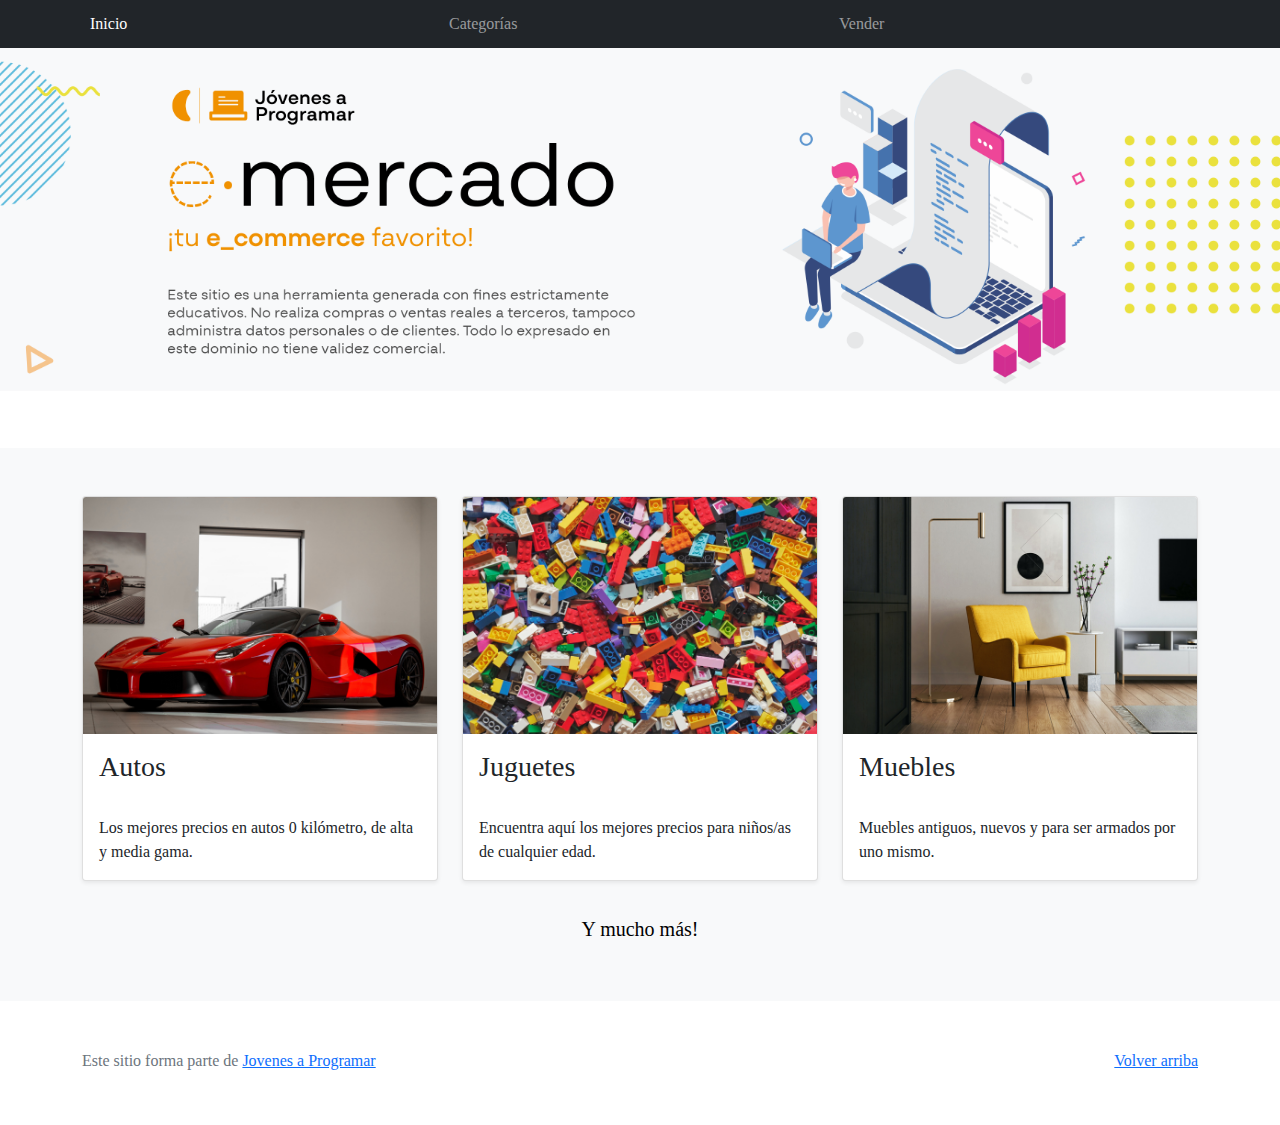
<file: index.html>
<!DOCTYPE html>
<html lang="es">

<head>
  <meta http-equiv="Content-Type" content="text/html; charset=UTF-8">
  <meta name="viewport" content="width=device-width, initial-scale=1, shrink-to-fit=no">
  <title>eMercado - Todo lo que busques está aquí</title>

  <link href="https://fonts.googleapis.com/css?family=Raleway:300,300i,400,400i,700,700i,900,900i" rel="stylesheet">
  <link href="css/bootstrap.min.css" rel="stylesheet">
  <link href="css/styles.css" rel="stylesheet">
</head>

<body>
  <nav class="navbar navbar-expand-lg navbar-dark bg-dark p-1">
    <div class="container">
      <button class="navbar-toggler" type="button" data-bs-toggle="collapse" data-bs-target="#navbarNav"
        aria-controls="navbarNav" aria-expanded="false" aria-label="Toggle navigation">
        <span class="navbar-toggler-icon"></span>
      </button>
      <div class="collapse navbar-collapse" id="navbarNav">
        <ul class="navbar-nav w-100 justify-content-between">
          <li class="nav-item">
            <a class="nav-link active" href="index.html">Inicio</a>
          </li>
          <li class="nav-item">
            <a class="nav-link" href="categories.html">Categorías</a>
          </li>
          <li class="nav-item">
            <a class="nav-link" href="sell.html">Vender</a>
          </li>
          <li class="nav-item">
          </li>
        </ul>
      </div>
    </div>
  </nav>
  <main>
    <div class="jumbotron text-center"></div>
    <div class="album py-5 bg-light">
      <div class="container">
        <div class="row">
          <div class="col-md-4">
            <div class="card mb-4 shadow-sm custom-card cursor-active" id="autos">
              <img class="bd-placeholder-img card-img-top" src="img/cars_index.jpg"
                alt="Imgagen representativa de la categoría 'Autos'">
              <h3 class="m-3">Autos</h3>
              <div class="card-body">
                <p class="card-text">Los mejores precios en autos 0 kilómetro, de alta y media gama.</p>
              </div>
            </div>
          </div>
          <div class="col-md-4">
            <div class="card mb-4 shadow-sm custom-card cursor-active" id="juguetes">
              <img class="bd-placeholder-img card-img-top" src="img/toys_index.jpg"
                alt="Imgagen representativa de la categoría 'Juguetes'">
              <h3 class="m-3">Juguetes</h3>
              <div class="card-body">
                <p class="card-text">Encuentra aquí los mejores precios para niños/as de cualquier edad.</p>
              </div>
            </div>
          </div>
          <div class="col-md-4">
            <div class="card mb-4 shadow-sm custom-card cursor-active" id="muebles">
              <img class="bd-placeholder-img card-img-top" src="img/furniture_index.jpg"
                alt="Imgagen representativa de la categoría 'Muebles'">
              <h3 class="m-3">Muebles</h3>
              <div class="card-body">
                <p class="card-text">Muebles antiguos, nuevos y para ser armados por uno mismo.</p>
              </div>
            </div>
          </div>
        </div>
        <div class="row">
          <a class="btn btn-light btn-lg btn-block" href="categories.html">Y mucho más!</a>
        </div>
      </div>
    </div>
  </main>
  <footer class="text-muted">
    <div class="container">
      <p class="float-end">
        <a href="#">Volver arriba</a>
      </p>
      <p>Este sitio forma parte de <a href="https://jovenesaprogramar.edu.uy/" target="_blank">Jovenes a Programar</a></p>
    </div>
  </footer>
  <script src="js/bootstrap.bundle.min.js"></script>
  <script src="js/index.js"></script>
  <script src="js/init.js"></script>
  <script>

    window.onload = function() {
      if (!isAuthenticated()) {
        window.location.href = 'login.html'; 
      }
    };
  </script>
</body>

</html>
</file>
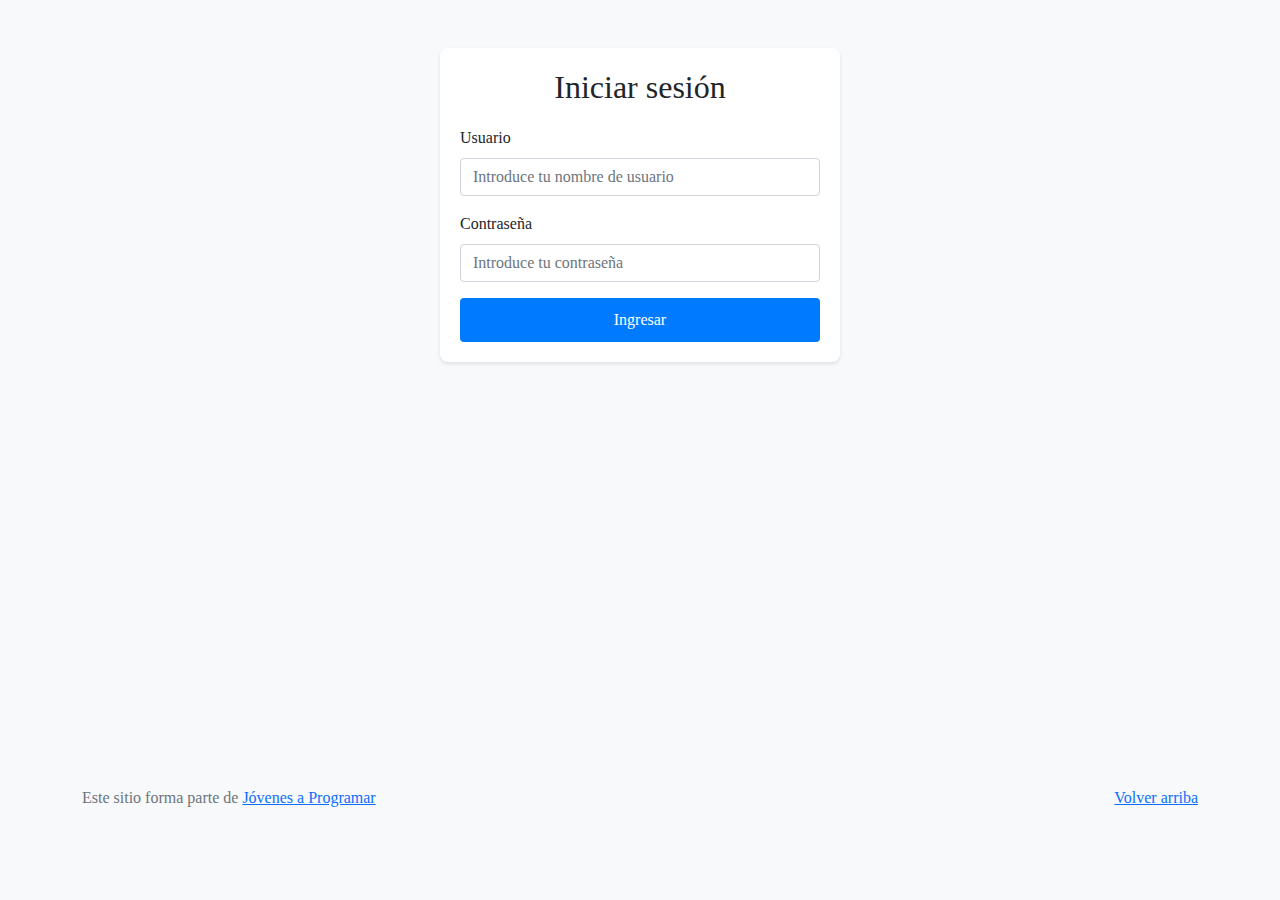
<file: cart.html>
<!DOCTYPE html>
<html lang="es">

<head>
  <meta charset="UTF-8">
  <meta name="viewport" content="width=device-width, initial-scale=1.0">
  <title>eMercado - Carrito de Compras</title>
  <link href="https://cdn.jsdelivr.net/npm/bootstrap@5.3.1/dist/css/bootstrap.min.css" rel="stylesheet">
  <link href="css/styles.css" rel="stylesheet">
</head>

<body>
  <nav class="navbar navbar-expand-lg navbar-dark bg-dark">
    <div class="container">
      <a class="navbar-brand" href="index.html">eMercado</a>
      <button class="navbar-toggler" type="button" data-bs-toggle="collapse" data-bs-target="#navbarNav"
        aria-controls="navbarNav" aria-expanded="false" aria-label="Toggle navigation">
        <span class="navbar-toggler-icon"></span>
      </button>
      <div class="collapse navbar-collapse" id="navbarNav">
        <ul class="navbar-nav ml-auto">
          <li class="nav-item">
            <a class="nav-link" href="index.html">Inicio</a>
          </li>
          <li class="nav-item">
            <a class="nav-link" href="categories.html">Categorías</a>
          </li>
          <li class="nav-item">
            <a class="nav-link" href="sell.html">Vender</a>
          </li>
        </ul>
      </div>
    </div>
  </nav>

  <main class="container mt-5">
    <h1 class="text-center mb-4">Carrito de Compras</h1>
  
    <div class="table-responsive">
      <table class="table align-middle">
        <thead class="table-light">
          <tr>
            <th>Imagen</th>
            <th>Nombre del Producto</th>
            <th>Costo</th>
            <th>Cantidad</th>
            <th>Moneda</th>
            <th>Subtotal</th>
          </tr>
        </thead>
        <tbody id="product-table-body">
          <!-- Filas de productos se agregarán aquí -->
        </tbody>
        <tfoot>
          <tr>
            <td colspan="5" class="text-end">Total:</td>
            <td id="total"></td>
          </tr>
        </tfoot>
      </table>
    </div>

    <div class="row mt-4 gx-3">
      <div class="col-md-6">
        <h3>Selección de Envío</h3>
        <div class="form-check">
          <input class="form-check-input" type="radio" name="shipping" id="premium" value="0.15">
          <label class="form-check-label" for="premium">
            Premium (2-5 días, 15% recargo)
          </label>
        </div>
        <div class="form-check">
          <input class="form-check-input" type="radio" name="shipping" id="express" value="0.07">
          <label class="form-check-label" for="express">
            Express (5-8 días, 7% recargo)
          </label>
        </div>
        <div class="form-check">
          <input class="form-check-input" type="radio" name="shipping" id="standard" value="0.05">
          <label class="form-check-label" for="standard">
            Standard (12-15 días, 5% recargo)
          </label>
          <div id="shipping-error" class="error-message"></div>
        </div>
      </div>
    </div>
    <br>
    <hr>
    <div class="col-md-6">
      <h3>Dirección de Envío</h3>
      <div class="mb-3">
        <label for="street" class="form-label">Calle</label>
        <input type="text" class="form-control" id="street">
        <div class="error-message" id="street-error"></div>
      </div>

      <div class="mb-3">
        <label for="number" class="form-label">Número</label>
        <input type="text" class="form-control" id="number">
        <div class="error-message" id="number-error"></div>
      </div>
      <div class="mb-3">
        <label for="corner" class="form-label">Esquina</label>
        <input type="text" class="form-control" id="corner">
        <div class="error-message" id="corner-error"></div>
      </div>
    </div>
    
    </div>
    <hr>
    <br>
    <!-- Subtotal general -->
    <div class="row justify-content-between mt-4">
      <div class="col-md-4">
        <h3>Costo</h3>
        <p id="subtotal-general">Subtotal General: <span id="subtotal-amount">USD0</span></p>
        <p id="shipping-cost">Costo de Envío: <span id="shipping-amount">USD0</span></p>
        <p id="total-to-pay">Total a Pagar($): <span id="total-amount">USD0</span></p>
      </div>
      <div class="col-md-4 text-md-end">
        <h3>Forma de pago</h3>
        <button type="button" class="btn btn-primary" data-bs-toggle="modal" data-bs-target="#paymentModal">Seleccionar</button>
      </div>
    </div>
    <!-- Modal -->

    <div class="modal fade" id="paymentModal" tabindex="-1" aria-labelledby="paymentModalLabel" aria-hidden="true">
      <div class="modal-dialog">
        <div class="modal-content">
          <div class="modal-header">
            <div class="modal-header">
              <h5 class="modal-title" id="paymentModalLabel">Seleccione una forma de pago</h5>
              
              
              <button type="button" class="btn-close" data-bs-dismiss="modal" aria-label="Cerrar"></button>
          </div>
          </div>
          <div class="modal-body">
            <form>
              <div class="form-check">
                <input class="form-check-input" type="radio" name="paymentMethod" id="creditCardRadio"
                  value="Tarjeta de Crédito">
                <label class="form-check-label" for="creditCardRadio">Tarjeta de Crédito</label>
              </div>

              <div class="mb-3">
                <input type="text" class="form-control" id="creditCardNumber" placeholder="Número de tarjeta">
                <div class="error-message" id="number-card"></div>
              </div>
              <div class="mb-3">
                <input type="text" class="form-control" id="creditCardCode" placeholder="Código de seg.">
                <div class="error-message" id="card-code"></div>
              </div>
              <div class="mb-3">
                <input type="text" class="form-control" id="creditCardExpiry" placeholder="Vencimiento (MM/AA)">
                <div class="error-message" id="card-expiry"></div>
              </div>
              <div class="form-check">
                <input class="form-check-input" type="radio" name="paymentMethod" id="bankTransferRadio"
                  value="Transferencia Bancaria">
                <label class="form-check-label" for="bankTransferRadio">Transferencia Bancaria</label>
              </div>
              <div class="mb-3">
                <input type="text" class="form-control" id="bankAccount" placeholder="Número de cuenta bancaria">
                <div class="error-message" id="number-account"></div>
              </div>
            </form>
          </div>
          <div class="modal-footer">
            <button type="button" class="btn btn-secondary" data-bs-dismiss="modal">Cerrar</button>
          </div>
        </div>
      </div>
    </div>
    <div id="payment-error" class="error-message"></div>

    <!-- Botón de Confirmar Compra -->
    <button type="button" class="btn btn-success" id="confirmPurchaseButton">Finalizar Compra</button>

    <div id="confirmation-message" class="alert alert-success" style="display: none;">
      ¡Has comprado con éxito!
    </div>

    <hr>
    <br>

    <footer class="text-muted">
      <div class="container text-center">
        <p class="mt-3">
          <a href="#">Volver arriba</a>
        </p>
        <p>Este sitio forma parte de <a href="https://jovenesaprogramar.edu.uy/" target="_blank">Jovenes a Programar</a>
        </p>
      </div>
    </footer>

    <div id="spinner-wrapper">
      <div class="lds-ring">
        <div></div>
        <div></div>
        <div></div>
        <div></div>
      </div>
    </div>

    <script src="js/bootstrap.bundle.min.js"></script>
    <script src="js/product-info.js"></script>
    <script src="js/cart.js"></script>
    <script src="js/auth.js"></script>
</body>

</html>
</file>
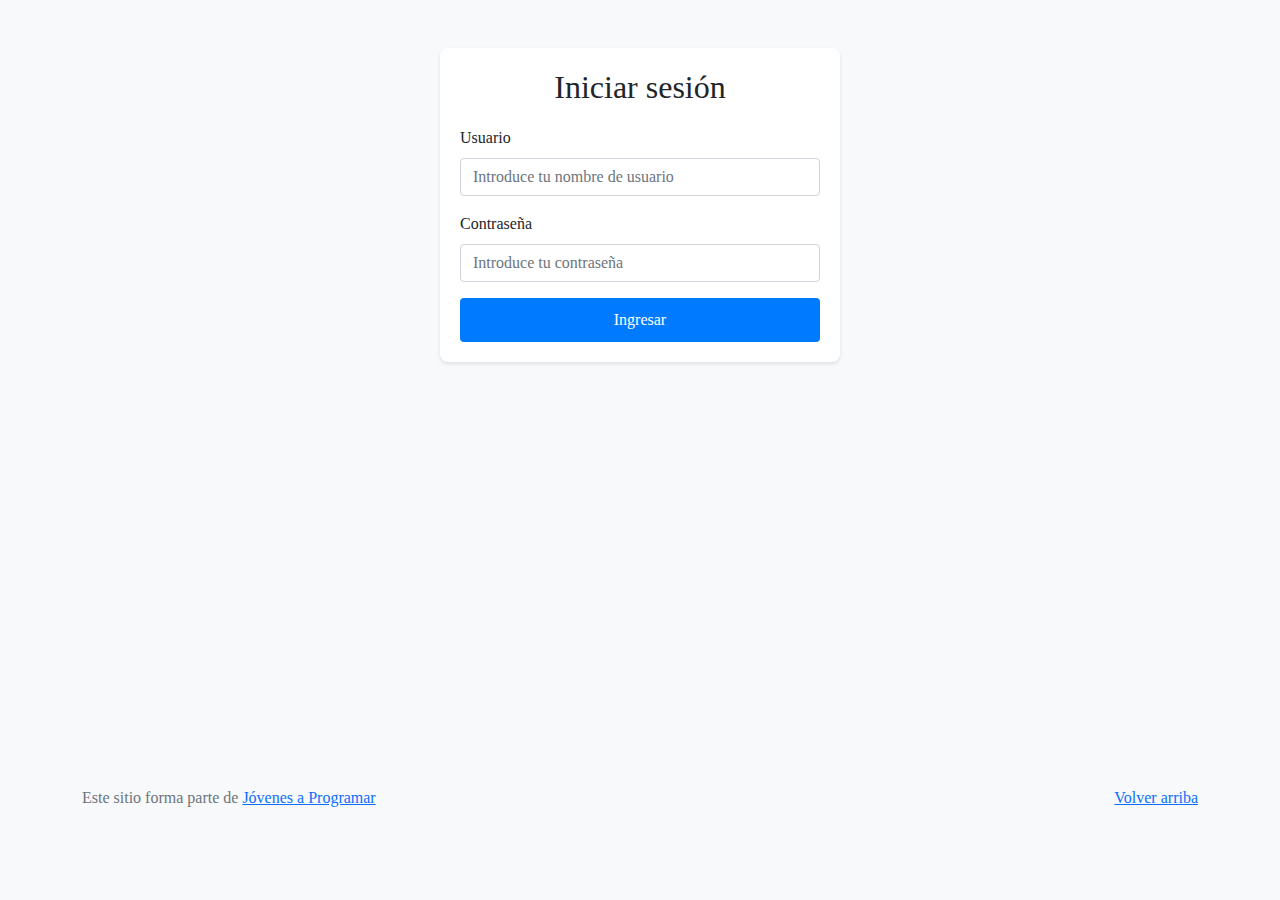
<file: categories.html>
<!DOCTYPE html>
<html lang="es">

<head>
  <meta http-equiv="Content-Type" content="text/html; charset=UTF-8">
  <meta name="viewport" content="width=device-width, initial-scale=1, shrink-to-fit=no">
  <title>eMercado - Todo lo que busques está aquí</title>

  <link href="https://fonts.googleapis.com/css?family=Raleway:300,300i,400,400i,700,700i,900,900i" rel="stylesheet">
  <link href="css/font-awesome.min.css" rel="stylesheet">
  <!--<link href="css/bootstrap.min.css" rel="stylesheet">-->
  <link href="https://cdn.jsdelivr.net/npm/bootstrap@5.3.1/dist/css/bootstrap.min.css" rel="stylesheet">
  <link href="css/styles.css" rel="stylesheet">
</head>

<body data-bs-theme="light">
  <nav class="navbar navbar-expand-lg navbar-dark bg-dark p-1">
    <div class="container">
      <button class="navbar-toggler" type="button" data-bs-toggle="collapse" data-bs-target="#navbarNav"
        aria-controls="navbarNav" aria-expanded="false" aria-label="Toggle navigation">
        <span class="navbar-toggler-icon"></span>
      </button>
      <div class="collapse navbar-collapse" id="navbarNav">
        <ul class="navbar-nav w-100 justify-content-between">
          <li class="nav-item">
            <a class="nav-link" href="index.html">Inicio</a>
          </li>
          <li class="nav-item">
            <a class="nav-link active" href="categories.html">Categorías</a>
          </li>
          <li class="nav-item">
            <a class="nav-link" href="sell.html">Vender</a>
          </li>
          <li class="nav-item dropdown">
          </li>
        </ul>
      </div>
    </div>
  </nav>
  <main class="pb-5">
    <div class="text-center p-4">
      <h2>Categorías</h2>
      <p class="lead">Verás aquí todas las categorías del sitio.</p>
    </div>
    <div class="container">
      <div class="row">
        <div class="col text-end">
          <div class="btn-group btn-group-toggle mb-4" data-bs-toggle="buttons">
            <input type="radio" class="btn-check" name="options" id="sortAsc">
            <label class="btn btn-light" for="sortAsc">A-Z</label>
            <input type="radio" class="btn-check" name="options" id="sortDesc">
            <label class="btn btn-light" for="sortDesc">Z-A</label>
            <input type="radio" class="btn-check" name="options" id="sortByCount" checked>
            <label class="btn btn-light" for="sortByCount"><i class="fas fa-sort-amount-down mr-1"></i></label>
          </div>
        </div>
      </div>
      <div class="row">
        <div class="col-lg-6 offset-lg-6 col-md-12 mb-1 container">
          <div class="row container p-0 m-0">
            <div class="col">
              <p class="font-weight-normal text-end my-2">Cant.</p>
            </div>
            <div class="col">
              <input class="form-control" type="number" placeholder="min." id="rangeFilterCountMin">
            </div>
            <div class="col">
              <input class="form-control" type="number" placeholder="máx." id="rangeFilterCountMax">
            </div>
            <div class="col-3 p-0">
              <div class="btn-group" role="group">
                <button class="btn btn-light btn-block" id="rangeFilterCount">Filtrar</button>
                <button class="btn btn-link btn-sm" id="clearRangeFilter">Limpiar</button>
              </div>
            </div>
          </div>
        </div>
      </div>
      <div class="row">
        <div class="list-group" id="cat-list-container">
        </div>
      </div>
    </div>
  </main>
  <footer class="text-muted">
    <div class="container">
      <p class="float-end">
        <a href="#">Volver arriba</a>
      </p>
      <p>Este sitio forma parte de <a href="https://jovenesaprogramar.edu.uy/" target="_blank">Jovenes a Programar</a>
      </p>
    </div>
  </footer>
  <div id="spinner-wrapper">
    <div class="lds-ring">
      <div></div>
      <div></div>
      <div></div>
      <div></div>
    </div>
  </div>
  <script src="js/auth.js"></script>
  <script src="js/darkmode.js"></script> <!--IMPORTANTE: el darkmode.js siempre tiene que estar después del auth.js-->
  <script src="js/bootstrap.bundle.min.js"></script>
  <script src="js/init.js"></script>
  <script src="js/categories.js"></script>
</body>

</html>
</file>
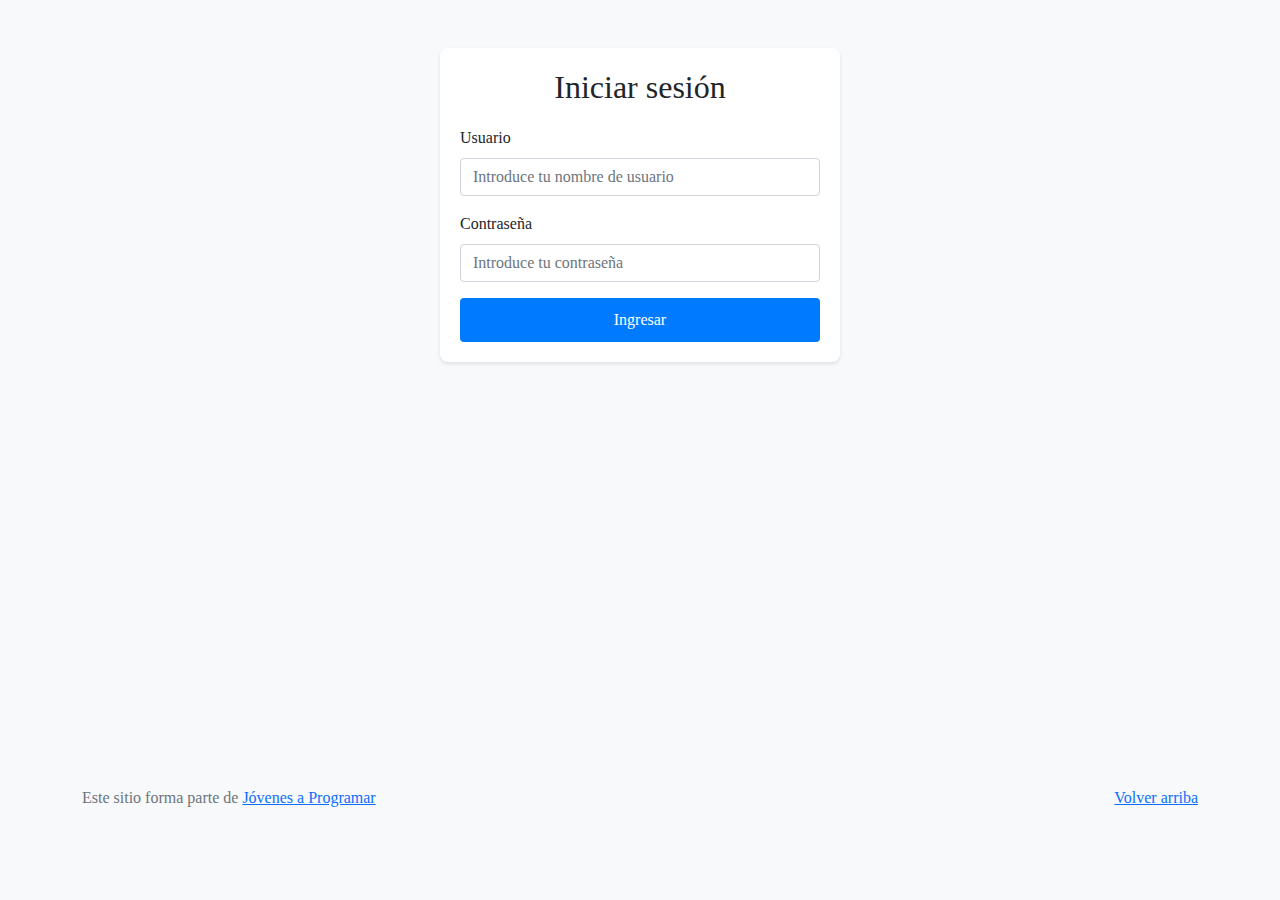
<file: login.html>
<!DOCTYPE html>
<html lang="es">

<head>
  <meta http-equiv="Content-Type" content="text/html; charset=UTF-8">
  <meta name="viewport" content="width=device-width, initial-scale=1, shrink-to-fit=no">
  <title>eMercado - Iniciar sesión</title>
  
  <link href="https://fonts.googleapis.com/css?family=Raleway:300,300i,400,400i,700,700i,900,900i" rel="stylesheet">
  <link href="css/bootstrap.min.css" rel="stylesheet">
  <link href="css/styles.css" rel="stylesheet">
  <style>
    body {
      background-color: rgb(248, 249, 250);
    }
    .login-container {
      max-width: 400px;
      margin: 0 auto;
      padding: 20px;
      background-color: white;
      border-radius: 8px;
      box-shadow: 0 2px 4px rgba(0, 0, 0, 0.1);
    }
    .login-form {
      margin-top: 20px;
    }
    .login-button {
      width: 100%;
      padding: 10px;
      background-color: #007bff;
      color: white;
      border: none;
      border-radius: 4px;
      cursor: pointer;
    }
  </style>
</head>

<body>
  <main class="mt-5">
    <div class="container">
      <div class="login-container">
        <h2 class="text-center">Iniciar sesión</h2>
        <form class="login-form">
          <div class="mb-3">
            <label for="username" class="form-label">Usuario</label>
            <input type="text" class="form-control" id="username" required placeholder="Introduce tu nombre de usuario">
          </div>
          <div class="mb-3">
            <label for="password" class="form-label">Contraseña</label>
            <input type="password" class="form-control" id="password" required placeholder="Introduce tu contraseña">
          </div>
          <button class="login-button" onclick="authenticate()">Ingresar</button>
        </form>
      </div>
    </div>
  </main>
  <footer class="text-muted">
    <div class="container">
      <p class="float-end">
        <a href="#">Volver arriba</a>
      </p>
      <p>Este sitio forma parte de <a href="https://jovenesaprogramar.edu.uy/" target="_blank">Jóvenes a Programar</a></p>
    </div>
  </footer>
  <script src="js/login.js"></script>
</body>

</html>
</file>
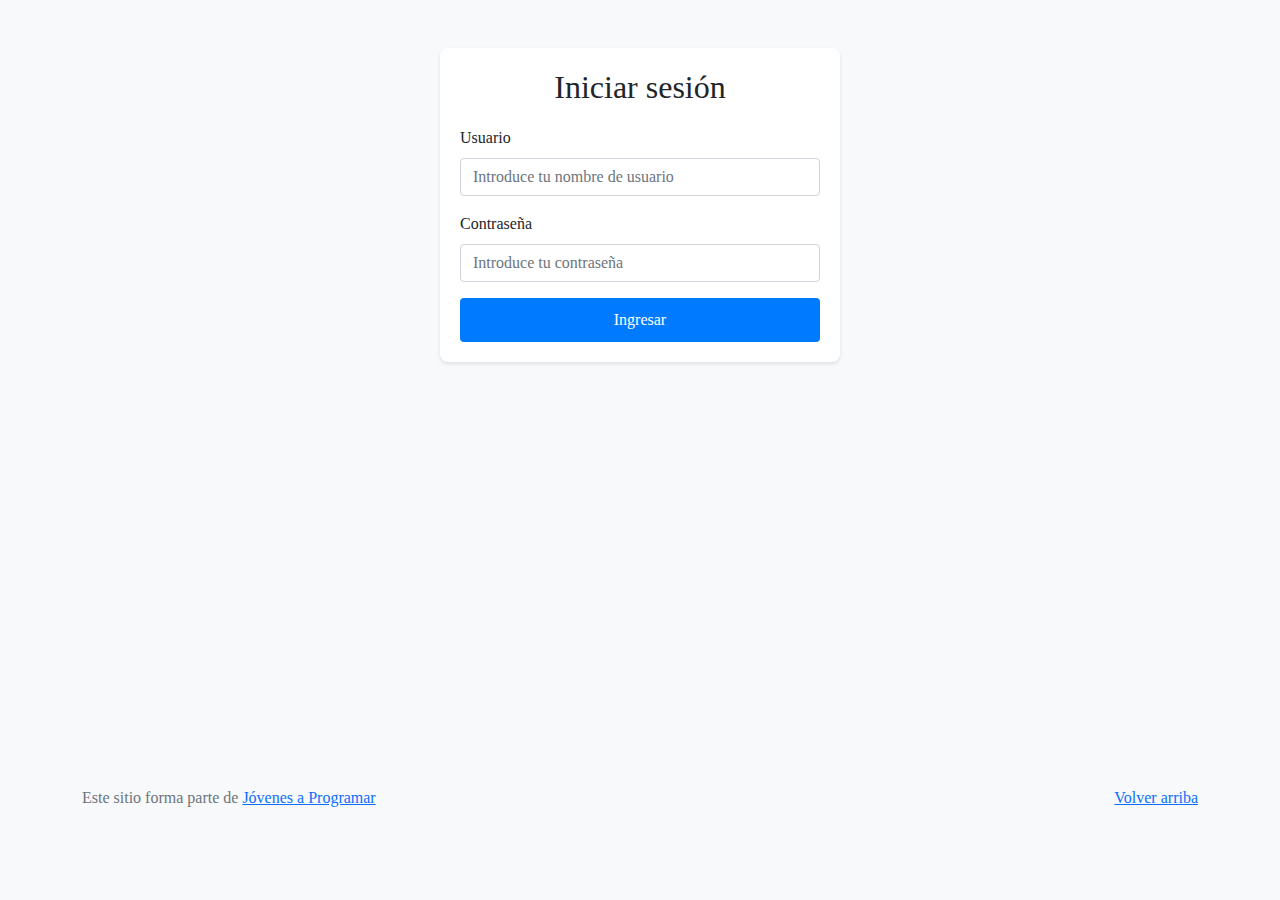
<file: product-info.html>
<!DOCTYPE html>
<html lang="es">

<head>
  <meta http-equiv="Content-Type" content="text/html; charset=UTF-8">
  <meta name="viewport" content="width=device-width, initial-scale=1, shrink-to-fit=no">
  <title>eMercado - Todo lo que busques está aquí</title>

  <link href="https://fonts.googleapis.com/css?family=Raleway:300,300i,400,400i,700,700i,900,900i" rel="stylesheet">
  <link href="css/font-awesome.min.css" rel="stylesheet">
  <!--<link href="css/bootstrap.min.css" rel="stylesheet">-->
  <link href="https://cdn.jsdelivr.net/npm/bootstrap@5.3.1/dist/css/bootstrap.min.css" rel="stylesheet">
  <link href="css/styles.css" rel="stylesheet">
</head>

<body data-bs-theme="light">
  <nav class="navbar navbar-expand-lg navbar-dark bg-dark p-1">
    <div class="container">
      <button class="navbar-toggler" type="button" data-bs-toggle="collapse" data-bs-target="#navbarNav"
        aria-controls="navbarNav" aria-expanded="false" aria-label="Toggle navigation">
        <span class="navbar-toggler-icon"></span>
      </button>
      <div class="collapse navbar-collapse" id="navbarNav">
        <ul class="navbar-nav w-100 justify-content-between">
          <li class="nav-item">
            <a class="nav-link" href="index.html">Inicio</a>
          </li>
          <li class="nav-item">
            <a class="nav-link" href="categories.html">Categorías</a>
          </li>
          <li class="nav-item">
            <a class="nav-link" href="sell.html">Vender</a>
          </li>
        </ul>
      </div>
    </div>
  </nav>

  <main class="container">
    <br><br>
    <div class="row">
      <div class="col-lg-12 col-md-12">
        <div id="productDetails" class="mb-3">
          <!-- Aquí se mostrarán los detalles del producto -->
        </div>
        <div id="productImages" class="carousel slide" data-bs-ride="carousel">
          <!-- Indicadores del carousel y elementos irán aquí -->
        </div>
      </div>
      <div class="col-lg-12 col-md-12">
        <button id="addToCart" class="btn btn-primary w-100 mb-3">Agregar al Carrito</button>
        <div id="commentsContainer" class="mb-3">
          <!-- Aquí se mostrarán los comentarios -->
        </div>
        <div>
          <h3>Agregar Comentario</h3>
          <div class="mb-3">
            <label for="commentRating" class="form-label">Puntuación:</label>
            <input type="number" id="commentRating" class="form-control" min="1" max="5" required>
          </div>
          <div class="mb-3">
            <label for="commentDescription" class="form-label">Comentario:</label>
            <textarea id="commentDescription" class="form-control" required></textarea>
          </div>
          <button id="submitComment" class="btn btn-primary w-100">Enviar Comentario</button>
        </div>
      </div>
      <div class="col-12">
        <h2 class="mt-5">Productos Relacionados</h2>
        <div id="productosRelacionados" class="prodR-button">
          <!-- Los productos relacionados irán aquí -->
        </div>
      </div>
    </div>
  </main>

  <div class="container">
    <div class="row">
      
    </div>

  </div>


  <footer class="text-muted">
    <div class="container">
      <p class="float-end">
        <a href="#">Volver arriba</a>
      </p>
      <p>Este sitio forma parte de <a href="https://jovenesaprogramar.edu.uy/" target="_blank">Jovenes a Programar</a>
      </p>
    </div>
  </footer>
  <div id="spinner-wrapper">
    <div class="lds-ring">
      <div></div>
      <div></div>
      <div></div>
      <div></div>
    </div>
  </div>
  <script src="js/auth.js"></script>
  <script src="js/darkmode.js"></script> <!--IMPORTANTE: el darkmode.js siempre tiene que estar después del auth.js-->
  <script src="js/bootstrap.bundle.min.js"></script>
  <script src="js/cart.js"></script>
  <script src="js/init.js"></script>
  <script src="js/product-info.js"></script>
</body>

</html>
</file>
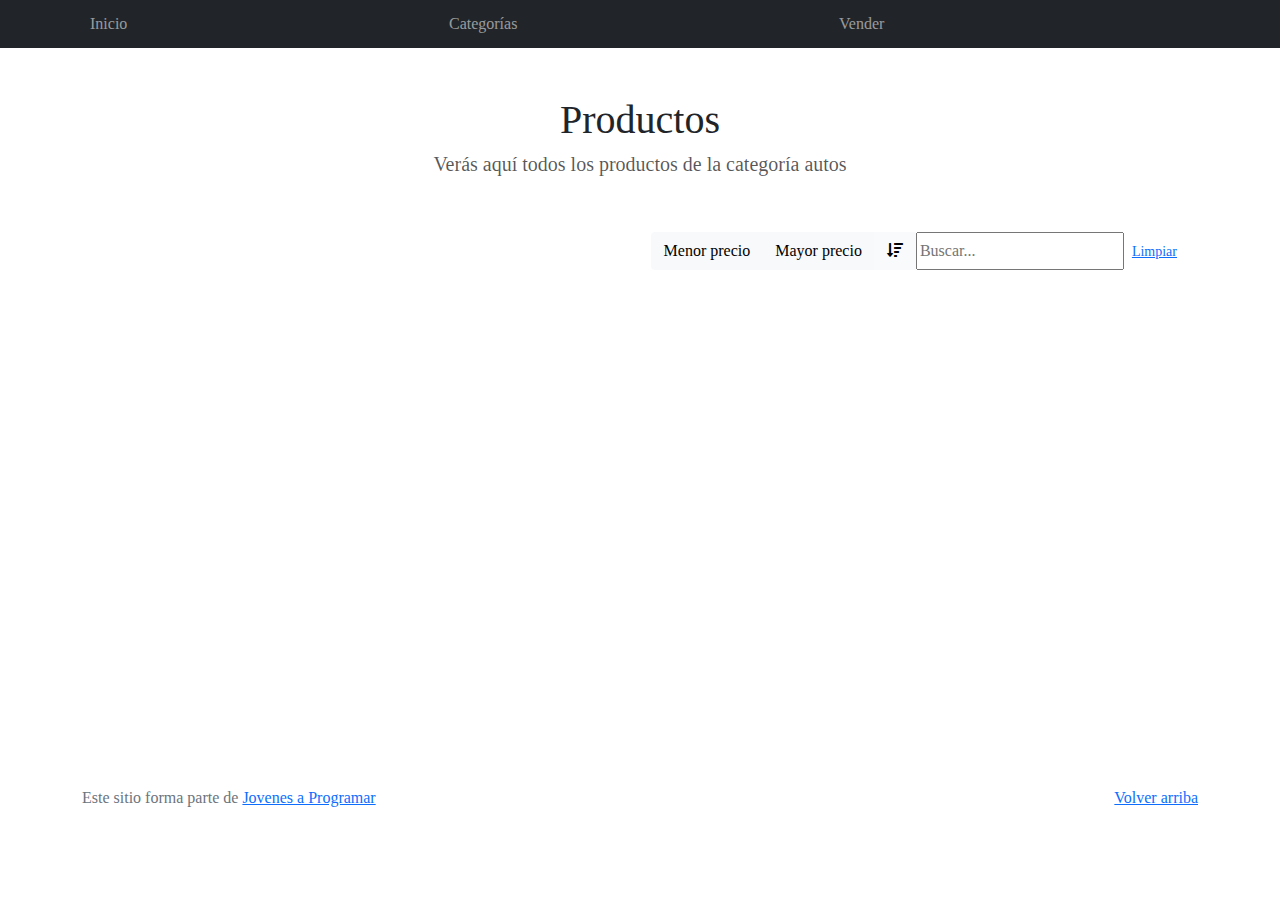
<file: products.html>
<!DOCTYPE html>
<html lang="es">

<head>
  <meta http-equiv="Content-Type" content="text/html; charset=UTF-8">
  <meta name="viewport" content="width=device-width, initial-scale=1, shrink-to-fit=no">
  <title>eMercado - Todo lo que busques está aquí</title>

  <link href="https://fonts.googleapis.com/css?family=Raleway:300,300i,400,400i,700,700i,900,900i" rel="stylesheet">
  <link href="css/font-awesome.min.css" rel="stylesheet">
  <link href="css/bootstrap.min.css" rel="stylesheet">
  <link href="css/styles.css" rel="stylesheet">
</head>

<body>
  <nav class="navbar navbar-expand-lg navbar-dark bg-dark p-1">
    <div class="container">
      <button class="navbar-toggler" type="button" data-bs-toggle="collapse" data-bs-target="#navbarNav"
        aria-controls="navbarNav" aria-expanded="false" aria-label="Toggle navigation">
        <span class="navbar-toggler-icon"></span>
      </button>
      <div class="collapse navbar-collapse" id="navbarNav">
        <ul class="navbar-nav w-100 justify-content-between">
          <li class="nav-item">
            <a class="nav-link" href="index.html">Inicio</a>
          </li>
          <li class="nav-item">
            <a class="nav-link" href="categories.html">Categorías</a>
          </li>
          <li class="nav-item">
            <a class="nav-link" href="sell.html">Vender</a>
          </li>
          <li class="nav-item">
          </li>
        </ul>
      </div>
    </div>
  </nav>
  <main class="pb-5 container">
    <div class="container">
      <div class="container text-center p-5"> <!--p-5 sirve para el padding-->
        <h1>Productos</h1>
        <h5 style="color:#000000a8 ;">Verás aquí todos los productos de la categoría autos</h5>
      </div>
    </div>
    <div class="container">
      <div class="row">
        <div class="col text-end">
          <div class="btn-group btn-group-toggle mb-4" data-bs-toggle="buttons">
            <input type="radio" class="btn-check" name="options" id="sortAsc">
            <label class="btn btn-light" for="sortAsc">Menor precio</label>
            <input type="radio" class="btn-check" name="options" id="sortDesc">
            <label class="btn btn-light" for="sortDesc">Mayor precio</label>
            <input type="radio" class="btn-check" name="options" id="sortByCount" checked>
            <label class="btn btn-light" for="sortByCount"><i class="fas fa-sort-amount-down mr-1" alt="Más vendidos"></i></label>
            <input type="search" id="searchInput" placeholder="Buscar...">
            <button class="btn btn-link btn-sm" id="clearRangeFilterButton">Limpiar</button>

          </div>
        </div>
      </div>
      
    </div>
    <div class="container text-center list-group" id="listaDeAutos"></div>
  </main>
  <footer class="text-muted">
    <div class="container">
      <p class="float-end">
        <a href="#">Volver arriba</a>
      </p>
      <p>Este sitio forma parte de <a href="https://jovenesaprogramar.edu.uy/" target="_blank">Jovenes a Programar</a></p>
    </div>
  </footer>
  <div id="spinner-wrapper">
    <div class="lds-ring">
      <div></div>
      <div></div>
      <div></div>
      <div></div>
    </div>
  </div>
  <script src="js/bootstrap.bundle.min.js"></script>
  <script src="js/init.js"></script>
  <script src="js/products.js"></script>
  
</body>

</html>
</file>
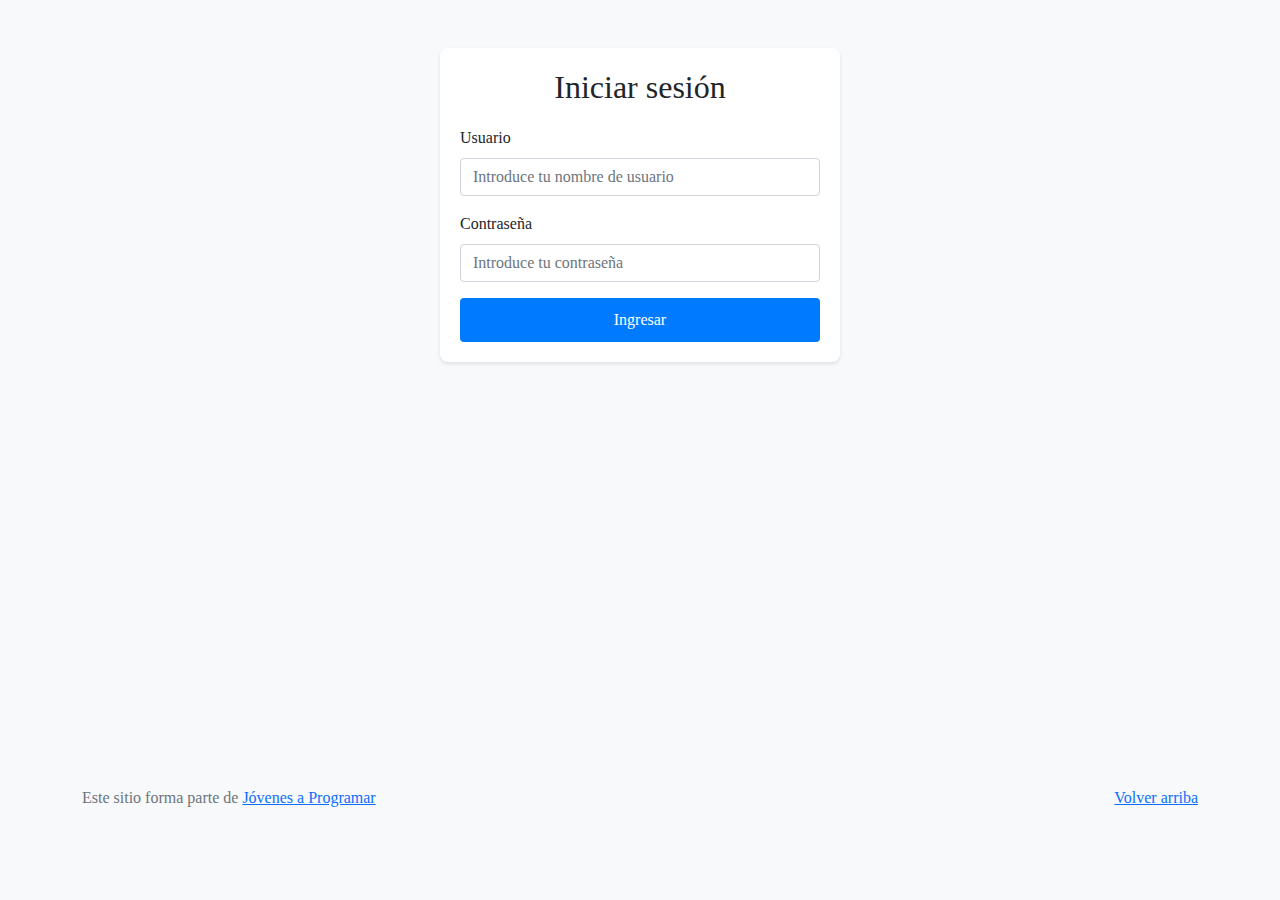
<file: sell.html>
<!DOCTYPE html>
<html lang="es">

<head>
  <meta http-equiv="Content-Type" content="text/html; charset=UTF-8">
  <meta name="viewport" content="width=device-width, initial-scale=1, shrink-to-fit=no">
  <title>eMercado - Todo lo que busques está aquí</title>
  <link href="https://fonts.googleapis.com/css?family=Raleway:300,300i,400,400i,700,700i,900,900i" rel="stylesheet">
  <!--<link href="css/bootstrap.min.css" rel="stylesheet">-->
  <link href="https://cdn.jsdelivr.net/npm/bootstrap@5.3.1/dist/css/bootstrap.min.css" rel="stylesheet">
  <link href="css/dropzone.css" rel="stylesheet">
  <link href="css/styles.css" rel="stylesheet">
</head>

<body data-bs-theme="light">
  <nav class="navbar navbar-expand-lg navbar-dark bg-dark p-1">
    <div class="container">
      <button class="navbar-toggler" type="button" data-bs-toggle="collapse" data-bs-target="#navbarNav"
        aria-controls="navbarNav" aria-expanded="false" aria-label="Toggle navigation">
        <span class="navbar-toggler-icon"></span>
      </button>
      <div class="collapse navbar-collapse" id="navbarNav">
        <ul class="navbar-nav w-100 justify-content-between">
          <li class="nav-item">
            <a class="nav-link" href="index.html">Inicio</a>
          </li>
          <li class="nav-item">
            <a class="nav-link" href="categories.html">Categorías</a>
          </li>
          <li class="nav-item">
            <a class="nav-link active" href="sell.html">Vender</a>
          </li>
          <li class="nav-item">
          </li>
        </ul>
      </div>
    </div>
  </nav>
  <div class="container">
    <div class="text-center p-4">
      <h2>Vender</h2>
      <p class="lead">Ingresa los datos del artículo a vender.</p>
    </div>
    <div class="row justify-content-md-center">
      <div class="col-md-8 order-md-1">
        <h4 class="mb-3">Información del producto</h4>
        <form class="needs-validation" id="sell-info">
          <div class="row">
            <div class="col-md-6 mb-3">
              <label for="productName">Nombre</label>
              <input type="text" class="form-control" id="productName" value="" name="productName">
              <div class="invalid-feedback">
                Ingresa un nombre
              </div>
            </div>
          </div>
          <div class="row">
            <div class="col-md-8 order-md-1">
              <label>Imágenes</label>
              <div class="needsclick dz-clickable" id="file-upload">
                <div class="dz-message needsclick">
                  Arrastra tus fotos aquí<br>
                </div>
              </div>
            </div>
          </div>
          <div class="row">
            <div class="col-md-12 mb-3">
              <label for="productDescription">Descripción</label>
              <textarea name="productDescription" class="form-control" id="productDescription"></textarea>
            </div>
          </div>
          <div class="row">
            <div class="col-md-3 mb-3">
              <label for="productCostInput">Costo</label>
              <input type="number" name="productCostInput" class="form-control" id="productCostInput" placeholder=""
                required="" value="0" min="0">
              <div class="invalid-feedback">
                El costo debe ser mayor que 0.
              </div>
            </div>
            <div class="col-md-4 mb-3">
              <label for="productCurrency">Moneda</label>
              <select name="productCurrency" class="form-select custom-select d-block w-100" id="productCurrency"
                required>
                <option value="" hidden selected>Seleccionar moneda</option>
                <option>Pesos Uruguayos (UYU)</option>
                <option>Dólares (USD)</option>
              </select>
              <div class="invalid-feedback">
                Ingresa una categoría válida.
              </div>
            </div>
          </div>
          <div class="row">
            <div class="col-md-7 mb-3">
              <label for="productCategory">Categoría</label>
              <select name="productCategory" class="custom-select form-select d-block w-100" id="productCategory">
                <option value="">Elija la categoría...</option>
                <option>Autos</option>
                <option>Juguetes</option>
                <option>Muebles</option>
                <option>Herramientas</option>
                <option>Computadoras</option>
                <option>Vestimenta</option>
              </select>
              <div class="invalid-feedback">
                Por favor ingresa una categoría válida.
              </div>
            </div>
          </div>
          <div class="row">
            <div class="col-md-3 mb-3">
              <label for="productCountInput">Cantidad en stock</label>
              <input type="number" name="productCountInput" class="form-control" id="productCountInput" required
                value="1" min="0">
              <div class="invalid-feedback">
                La cantidad es requerida.
              </div>
            </div>
          </div>
          <hr class="mb-4">
          <h5 class="mb-3">Tipo de publicación</h5>
          <div class="d-block my-3">
            <div class="custom-control custom-radio">
              <input id="goldradio" name="publicationType" type="radio" class="custom-control-input" checked=""
                required="">
              <label class="custom-control-label" for="goldradio">Gold (13%)</label>
            </div>
            <div class="custom-control custom-radio">
              <input id="premiumradio" name="publicationType" type="radio" class="custom-control-input" required="">
              <label class="custom-control-label" for="premiumradio">Premium (7%)</label>
            </div>
            <div class="custom-control custom-radio">
              <input id="standardradio" name="publicationType" type="radio" class="custom-control-input" required="">
              <label class="custom-control-label" for="standardradio">Estándar (3%)</label>
            </div>
            <div class="row">
              <button type="button" class="m-1 btn btn-link" data-bs-toggle="modal"
                data-bs-target="#contidionsModal">Ver
                condiciones</button>
            </div>
          </div>
          <hr class="mb-4">
          <h4 class="mb-3">Costos</h4>
          <ul class="list-group mb-3">
            <li class="list-group-item d-flex justify-content-between lh-condensed">
              <div>
                <h6 class="my-0">Precio</h6>
                <small class="text-muted">Unitario del producto</small>
              </div>
              <span class="text-muted" id="productCostText">-</span>
            </li>
            <li class="list-group-item d-flex justify-content-between lh-condensed">
              <div>
                <h6 class="my-0">Porcentaje</h6>
                <small class="text-muted">Según el tipo de publicación</small>
              </div>
              <span class="text-muted" id="comissionText">-</span>
            </li>
            <li class="list-group-item d-flex justify-content-between">
              <span>Total ($)</span>
              <strong id="totalCostText">-</strong>
            </li>
          </ul>
          <hr class="mb-4">
          <button class="btn btn-primary btn-lg" type="submit">Vender</button>
        </form>
      </div>
    </div>
  </div>
  <footer class="text-muted">
    <div class="container">
      <p class="float-end">
        <a href="#">Volver arriba</a>
      </p>
      <p>Este sitio forma parte de <a href="https://jovenesaprogramar.edu.uy/" target="_blank">Jovenes a Programar</a>
      </p>
    </div>
  </footer>

  <div class="alert alert-primary-dismissible fade" id="alertResult" role="alert">
    <span id="resultSpan"></span>
  </div>

  <div class="modal fade" tabindex="-1" role="dialog" id="contidionsModal">
    <div class="modal-dialog" role="document">
      <div class="modal-content">
        <div class="modal-header">
          <h5 class="modal-title">Condiciones de publicación</h5>
        </div>
        <div class="modal-body">
          <div class="container">
            <div class="row">
              <h5 class="text-warning">Gold (13%)</h5>
              <p class="muted text-justify">Tu producto se verá de forma promocionada en portada, además de las
                condiciones de Premium y Estándar.</p>
            </div>
            <hr>
            <div class="row">
              <h5 class="text-primary">Premium (7%)</h5>
              <p class="muted text-justify">Se mostrará el producto en los primeros lugares de resultados de búsqueda,
                así cómo cuando se ingrese a la categoría que pertenezca.</p>
            </div>
            <hr>
            <div class="row">
              <h5 class="text-secondary">Estándar (3%)</h5>
              <p class="muted text-justify">El producto se listará en la categoría correspondiente, así como en los
                resultados de búsquedas que coincidan con las palabras claves en el nombre.</p>
            </div>
          </div>
        </div>
        <div class="modal-footer">
          <button type="button" class="btn btn-primary" data-bs-dismiss="modal">Cerrar</button>
        </div>
      </div>
    </div>
  </div>
  <div id="spinner-wrapper">
    <div class="lds-ring">
      <div></div>
      <div></div>
      <div></div>
      <div></div>
    </div>
  </div>
  <script src="js/bootstrap.bundle.min.js"></script>
  <script src="js/dropzone.js"></script>
  <script src="js/init.js"></script>
  <script src="js/sell.js"></script>
  <script src="js/auth.js"></script>
  <script src="js/darkmode.js"></script> <!--IMPORTANTE: el darkmode.js siempre tiene que estar después del auth.js-->
</body>

</html>
</file>
<file: css/styles.css>
.jumbotron,
.card-body,
.container,
.site-header {
  font-family: 'Verdana', serif !important;
}

.jumbotron .display-4 {
  font-weight: bold;
}

nav a {
  text-decoration: none;
}

.bd-placeholder-img {
  font-size: 1.125rem;
  text-anchor: middle;
  -webkit-user-select: none;
  -moz-user-select: none;
  -ms-user-select: none;
  user-select: none;
}

@media (width>=768px) {
  .bd-placeholder-img-lg {
    font-size: 3.5rem;
  }
}

.jumbotron {
  width: 100%;
  padding: 5em inherit;
  margin-bottom: 0;
  background-color: #53C0FB;
  background: url('../img/cover_back.png');
  background-size: contain;
  background-position: initial;
  background-repeat: no-repeat;
  color: black;
  font-weight: bold;
}

body[data-bs-theme="dark"] .jumbotron {
  background: url('../img/dark_cover_back.jpg');
  background-size: contain;
  background-position: initial;
  background-repeat: no-repeat;
}


@media (width<=768px) {
  .jumbotron {
    height: 200px;
  }
}

@media (width<=500px) {
  .jumbotron {
    height: 140px;
  }
}

@media (width>=768px) {
  .jumbotron {
    height: 300px;
    padding-top: 6rem;
    padding-bottom: 6rem;
  }
}

@media (width>=1125px) {
  .jumbotron {
    height: 400px;
  }
}

@media (width>=1500px) {
  .jumbotron {
    height: 550px;
  }
}

.jumbotron p:last-child {
  margin-bottom: 0;
}

.jumbotron-heading {
  font-weight: 300;
}

.jumbotron .container {
  max-width: 40rem;
  background-color: rgba(255, 255, 255, 0.5);
  border-radius: 10px;
  text-shadow: 1px 1px 2px grey;
}

.jumbotron .lead {
  font-size: 38px;
}

footer {
  padding-top: 3rem;
  padding-bottom: 3rem;
}

footer p {
  margin-bottom: .25rem;
}

.site-header a {
  color: white;
  transition: ease-in-out color .15s;
}

.site-header .dropdown-menu a {
  color: black;
}

.dropzone {
  border: 2px dashed #0087F7;
  border-radius: 5px;
  background: white;
}

.img-fit {
  max-height: 100%;
}

.alert {
  position: fixed;
  top: 80px;
  width: 50%;
  left: 50%;
  transform: translate(-50%, 0);
}

.lds-ring {
  display: inline-block;
  position: relative;
  width: 64px;
  height: 64px;
  top: 50%;
  left: 50%;
}

.cursor-active {
  cursor: pointer;
}

.left {
  float: left;
  padding: 4px;
  background-color: rgba(255, 255, 255, 0.5);
}

.lds-ring div {
  box-sizing: border-box;
  display: block;
  position: absolute;
  width: 51px;
  height: 51px;
  margin: 6px;
  border: 6px solid #fff;
  border-radius: 50%;
  animation: lds-ring 1.2s cubic-bezier(0.5, 0, 0.5, 1) infinite;
  border-color: #fff transparent transparent transparent;
}

.lds-ring div:nth-child(1) {
  animation-delay: -0.45s;
}

.lds-ring div:nth-child(2) {
  animation-delay: -0.3s;
}

.lds-ring div:nth-child(3) {
  animation-delay: -0.15s;
}

@keyframes lds-ring {
  0% {
    transform: rotate(0deg);
  }

  100% {
    transform: rotate(360deg);
  }
}

.signin {
  width: 100%;
  max-width: 330px;
  padding: 15px;
  margin: auto;
}

#spinner-wrapper {
  position: fixed;
  background-color: rgba(0, 0, 0, 0.5);
  width: 100%;
  height: 100%;
  top: 0;
  left: 0;
  z-index: 1021;
  display: none;
}

main {
  min-height: calc(100vh - 210px);
}

a.custom-card,
a.custom-card:hover {
  color: inherit;
  text-decoration: inherit;
}

.checked {
  color: orange;
}

.list-group-item {
  text-align: left
}

/* Estilos para el contenedor del carrusel */
#productImages {
  max-width: 100%;
}

/* Estilo para las imágenes dentro del carrusel */
#productImages .carousel-inner .carousel-item img {
  max-width: 100%;
  height: auto;
  display: block;
  margin: 0 auto;
}

/* Estilos para los indicadores del carrusel */
#productImages .carousel-indicators {
  position: static;
  /* Ajustar la posición según tus necesidades */
  margin-top: 10px;
  /* Ajustar la separación superior según tus necesidades */
  text-align: center;
}

/* Estilos para los controles del carrusel (flechas izquierda y derecha) */
#productImages .carousel-control-prev,
#productImages .carousel-control-next {
  background-color: rgba(0, 0, 0, 0.5);
  /* Fondo semi-transparente para los controles */
}

/* Estilo para los iconos de las flechas */
#productImages .carousel-control-prev-icon,
#productImages .carousel-control-next-icon {
  background-color: #fff;
  /* Color de fondo de los iconos de flecha */
  border-radius: 50%;
  /* Hacer que los iconos de flecha sean circulares */
  color: #000;
  /* Color del icono de flecha */
  font-size: 24px;
  /* Tamaño del icono de flecha */
  padding: 10px;
  /* Espaciado interior del icono de flecha */
}


#commentsContainer {
  padding: 20px;
  /* Añade un espacio alrededor del contenido de los comentarios */
  border-radius: 10px;
  /* Aplica bordes redondeados */
  box-shadow: 0px 0px 10px rgba(0, 0, 0, 0.2);
  /* Agrega un sombreado suave */
}

/* Estilos para los comentarios individuales */
.comment-container {
  margin-bottom: 20px;
  /* Espacio entre comentarios individuales */
}

#p0 {
  padding: 8px;
  margin: 25px;
}

/*tamaño productos relacionados*/
.prodR-container {
  margin-bottom: 10px;
  width: 10px;
  display: flex;
  cursor: pointer;
  white-space: nowrap;
}

.imgPrR {
  width: 200px;
}

.prodR-button {
  display: inline-block;
  /* Hace que los botones se muestren uno al lado del otro */
  margin-right: 10px;/
}
</file>
<file: css/dropzone.css>
/*
 * The MIT License
 * Copyright (c) 2012 Matias Meno <m@tias.me>
 */
.dropzone,
.dropzone * {
  box-sizing: border-box;
}

.dropzone {
  position: relative;
}

.dropzone .dz-preview {
  position: relative;
  display: inline-block;
  width: 120px;
  margin: 0.5em;
}

.dropzone .dz-preview .dz-progress {
  display: block;
  height: 15px;
  border: 1px solid #aaa;
}

.dropzone .dz-preview .dz-progress .dz-upload {
  display: block;
  height: 100%;
  width: 0;
  background: green;
}

.dropzone .dz-preview .dz-error-message {
  color: red;
  display: none;
}

.dropzone .dz-preview.dz-error .dz-error-message,
.dropzone .dz-preview.dz-error .dz-error-mark {
  display: block;
}

.dropzone .dz-preview.dz-success .dz-success-mark {
  display: block;
}

.dropzone .dz-preview .dz-error-mark,
.dropzone .dz-preview .dz-success-mark {
  position: absolute;
  display: none;
  left: 30px;
  top: 30px;
  width: 54px;
  height: 58px;
  left: 50%;
  margin-left: -27px;
}

@-webkit-keyframes passing-through {
  0% {
    opacity: 0;
    -webkit-transform: translateY(40px);
    -moz-transform: translateY(40px);
    -ms-transform: translateY(40px);
    -o-transform: translateY(40px);
    transform: translateY(40px);
  }

  30%,
  70% {
    opacity: 1;
    -webkit-transform: translateY(0px);
    -moz-transform: translateY(0px);
    -ms-transform: translateY(0px);
    -o-transform: translateY(0px);
    transform: translateY(0px);
  }

  100% {
    opacity: 0;
    -webkit-transform: translateY(-40px);
    -moz-transform: translateY(-40px);
    -ms-transform: translateY(-40px);
    -o-transform: translateY(-40px);
    transform: translateY(-40px);
  }
}

@-moz-keyframes passing-through {
  0% {
    opacity: 0;
    -webkit-transform: translateY(40px);
    -moz-transform: translateY(40px);
    -ms-transform: translateY(40px);
    -o-transform: translateY(40px);
    transform: translateY(40px);
  }

  30%,
  70% {
    opacity: 1;
    -webkit-transform: translateY(0px);
    -moz-transform: translateY(0px);
    -ms-transform: translateY(0px);
    -o-transform: translateY(0px);
    transform: translateY(0px);
  }

  100% {
    opacity: 0;
    -webkit-transform: translateY(-40px);
    -moz-transform: translateY(-40px);
    -ms-transform: translateY(-40px);
    -o-transform: translateY(-40px);
    transform: translateY(-40px);
  }
}

@keyframes passing-through {
  0% {
    opacity: 0;
    -webkit-transform: translateY(40px);
    -moz-transform: translateY(40px);
    -ms-transform: translateY(40px);
    -o-transform: translateY(40px);
    transform: translateY(40px);
  }

  30%,
  70% {
    opacity: 1;
    -webkit-transform: translateY(0px);
    -moz-transform: translateY(0px);
    -ms-transform: translateY(0px);
    -o-transform: translateY(0px);
    transform: translateY(0px);
  }

  100% {
    opacity: 0;
    -webkit-transform: translateY(-40px);
    -moz-transform: translateY(-40px);
    -ms-transform: translateY(-40px);
    -o-transform: translateY(-40px);
    transform: translateY(-40px);
  }
}

@-webkit-keyframes slide-in {
  0% {
    opacity: 0;
    -webkit-transform: translateY(40px);
    -moz-transform: translateY(40px);
    -ms-transform: translateY(40px);
    -o-transform: translateY(40px);
    transform: translateY(40px);
  }

  30% {
    opacity: 1;
    -webkit-transform: translateY(0px);
    -moz-transform: translateY(0px);
    -ms-transform: translateY(0px);
    -o-transform: translateY(0px);
    transform: translateY(0px);
  }
}

@-moz-keyframes slide-in {
  0% {
    opacity: 0;
    -webkit-transform: translateY(40px);
    -moz-transform: translateY(40px);
    -ms-transform: translateY(40px);
    -o-transform: translateY(40px);
    transform: translateY(40px);
  }

  30% {
    opacity: 1;
    -webkit-transform: translateY(0px);
    -moz-transform: translateY(0px);
    -ms-transform: translateY(0px);
    -o-transform: translateY(0px);
    transform: translateY(0px);
  }
}

@keyframes slide-in {
  0% {
    opacity: 0;
    -webkit-transform: translateY(40px);
    -moz-transform: translateY(40px);
    -ms-transform: translateY(40px);
    -o-transform: translateY(40px);
    transform: translateY(40px);
  }

  30% {
    opacity: 1;
    -webkit-transform: translateY(0px);
    -moz-transform: translateY(0px);
    -ms-transform: translateY(0px);
    -o-transform: translateY(0px);
    transform: translateY(0px);
  }
}

@-webkit-keyframes pulse {
  0% {
    -webkit-transform: scale(1);
    -moz-transform: scale(1);
    -ms-transform: scale(1);
    -o-transform: scale(1);
    transform: scale(1);
  }

  10% {
    -webkit-transform: scale(1.1);
    -moz-transform: scale(1.1);
    -ms-transform: scale(1.1);
    -o-transform: scale(1.1);
    transform: scale(1.1);
  }

  20% {
    -webkit-transform: scale(1);
    -moz-transform: scale(1);
    -ms-transform: scale(1);
    -o-transform: scale(1);
    transform: scale(1);
  }
}

@-moz-keyframes pulse {
  0% {
    -webkit-transform: scale(1);
    -moz-transform: scale(1);
    -ms-transform: scale(1);
    -o-transform: scale(1);
    transform: scale(1);
  }

  10% {
    -webkit-transform: scale(1.1);
    -moz-transform: scale(1.1);
    -ms-transform: scale(1.1);
    -o-transform: scale(1.1);
    transform: scale(1.1);
  }

  20% {
    -webkit-transform: scale(1);
    -moz-transform: scale(1);
    -ms-transform: scale(1);
    -o-transform: scale(1);
    transform: scale(1);
  }
}

@keyframes pulse {
  0% {
    -webkit-transform: scale(1);
    -moz-transform: scale(1);
    -ms-transform: scale(1);
    -o-transform: scale(1);
    transform: scale(1);
  }

  10% {
    -webkit-transform: scale(1.1);
    -moz-transform: scale(1.1);
    -ms-transform: scale(1.1);
    -o-transform: scale(1.1);
    transform: scale(1.1);
  }

  20% {
    -webkit-transform: scale(1);
    -moz-transform: scale(1);
    -ms-transform: scale(1);
    -o-transform: scale(1);
    transform: scale(1);
  }
}

#file-upload,
#file-upload * {
  box-sizing: border-box;
}

#file-upload {
  min-height: 150px;
  border: 2px dashed silver;
  border-radius: 5px;
  margin-bottom: 10px;
}

#file-upload.dz-clickable {
  cursor: pointer;
}

#file-upload.dz-clickable * {
  cursor: default;
}

#file-upload.dz-clickable .dz-message,
#file-upload.dz-clickable .dz-message * {
  cursor: pointer;
}

#file-upload.dz-started .dz-message {
  display: none;
}

#file-upload.dz-drag-hover {
  border-style: solid;
}

#file-upload.dz-drag-hover .dz-message {
  opacity: 0.5;
}

#file-upload .dz-message {
  text-align: center;
  margin: 4em 0;
}

#file-upload .dz-preview {
  position: relative;
  display: inline-block;
  vertical-align: top;
  margin: 16px;
  min-height: 100px;
}

#file-upload .dz-preview:hover {
  z-index: 1000;
}

#file-upload .dz-preview:hover .dz-details {
  opacity: 1;
}

#file-upload .dz-preview.dz-file-preview .dz-image {
  border-radius: 20px;
  background: #999;
  background: linear-gradient(to bottom, #eee, #ddd);
}

#file-upload .dz-preview.dz-file-preview .dz-details {
  opacity: 1;
}

#file-upload .dz-preview.dz-image-preview {
  background: white;
}

#file-upload .dz-preview.dz-image-preview .dz-details {
  -webkit-transition: opacity 0.2s linear;
  -moz-transition: opacity 0.2s linear;
  -ms-transition: opacity 0.2s linear;
  -o-transition: opacity 0.2s linear;
  transition: opacity 0.2s linear;
}

#file-upload .dz-preview .dz-remove {
  font-size: 14px;
  text-align: center;
  display: block;
  cursor: pointer;
  border: none;
}

#file-upload .dz-preview .dz-remove:hover {
  text-decoration: underline;
}

#file-upload .dz-preview:hover .dz-details {
  opacity: 1;
}

#file-upload .dz-preview .dz-details {
  z-index: 20;
  position: absolute;
  top: 0;
  left: 0;
  opacity: 0;
  font-size: 13px;
  min-width: 100%;
  max-width: 100%;
  padding: 2em 1em;
  text-align: center;
  color: rgba(0, 0, 0, 0.9);
  line-height: 150%;
}

#file-upload .dz-preview .dz-details .dz-size {
  margin-bottom: 1em;
  font-size: 16px;
}

#file-upload .dz-preview .dz-details .dz-filename {
  white-space: nowrap;
}

#file-upload .dz-preview .dz-details .dz-filename:hover span {
  border: 1px solid rgba(200, 200, 200, 0.8);
  background-color: rgba(255, 255, 255, 0.8);
}

#file-upload .dz-preview .dz-details .dz-filename:not(:hover) {
  overflow: hidden;
  text-overflow: ellipsis;
}

#file-upload .dz-preview .dz-details .dz-filename:not(:hover) span {
  border: 1px solid transparent;
}

#file-upload .dz-preview .dz-details .dz-filename span,
#file-upload .dz-preview .dz-details .dz-size span {
  background-color: rgba(255, 255, 255, 0.4);
  padding: 0 0.4em;
  border-radius: 3px;
}

#file-upload .dz-preview:hover .dz-image img {
  -webkit-transform: scale(1.05, 1.05);
  -moz-transform: scale(1.05, 1.05);
  -ms-transform: scale(1.05, 1.05);
  -o-transform: scale(1.05, 1.05);
  transform: scale(1.05, 1.05);
  -webkit-filter: blur(8px);
  filter: blur(8px);
}

#file-upload .dz-preview .dz-image {
  border-radius: 20px;
  overflow: hidden;
  width: 120px;
  height: 120px;
  position: relative;
  display: block;
  z-index: 10;
}

#file-upload .dz-preview .dz-image img {
  display: block;
}

#file-upload .dz-preview.dz-success .dz-success-mark {
  -webkit-animation: passing-through 3s cubic-bezier(0.77, 0, 0.175, 1);
  -moz-animation: passing-through 3s cubic-bezier(0.77, 0, 0.175, 1);
  -ms-animation: passing-through 3s cubic-bezier(0.77, 0, 0.175, 1);
  -o-animation: passing-through 3s cubic-bezier(0.77, 0, 0.175, 1);
  animation: passing-through 3s cubic-bezier(0.77, 0, 0.175, 1);
}

#file-upload .dz-preview.dz-error .dz-error-mark {
  opacity: 1;
  -webkit-animation: slide-in 3s cubic-bezier(0.77, 0, 0.175, 1);
  -moz-animation: slide-in 3s cubic-bezier(0.77, 0, 0.175, 1);
  -ms-animation: slide-in 3s cubic-bezier(0.77, 0, 0.175, 1);
  -o-animation: slide-in 3s cubic-bezier(0.77, 0, 0.175, 1);
  animation: slide-in 3s cubic-bezier(0.77, 0, 0.175, 1);
}

#file-upload .dz-preview .dz-success-mark,
#file-upload .dz-preview .dz-error-mark {
  pointer-events: none;
  opacity: 0;
  z-index: 500;
  position: absolute;
  display: block;
  top: 50%;
  left: 50%;
  margin-left: -27px;
  margin-top: -27px;
}

#file-upload .dz-preview .dz-success-mark svg,
#file-upload .dz-preview .dz-error-mark svg {
  display: block;
  width: 54px;
  height: 54px;
}

#file-upload .dz-preview.dz-processing .dz-progress {
  opacity: 1;
  -webkit-transition: all 0.2s linear;
  -moz-transition: all 0.2s linear;
  -ms-transition: all 0.2s linear;
  -o-transition: all 0.2s linear;
  transition: all 0.2s linear;
}

#file-upload .dz-preview.dz-complete .dz-progress {
  opacity: 0;
  -webkit-transition: opacity 0.4s ease-in;
  -moz-transition: opacity 0.4s ease-in;
  -ms-transition: opacity 0.4s ease-in;
  -o-transition: opacity 0.4s ease-in;
  transition: opacity 0.4s ease-in;
}

#file-upload .dz-preview:not(.dz-processing) .dz-progress {
  -webkit-animation: pulse 6s ease infinite;
  -moz-animation: pulse 6s ease infinite;
  -ms-animation: pulse 6s ease infinite;
  -o-animation: pulse 6s ease infinite;
  animation: pulse 6s ease infinite;
}

#file-upload .dz-preview .dz-progress {
  opacity: 1;
  z-index: 1000;
  pointer-events: none;
  position: absolute;
  height: 16px;
  left: 50%;
  top: 50%;
  margin-top: -8px;
  width: 80px;
  margin-left: -40px;
  background: rgba(255, 255, 255, 0.9);
  -webkit-transform: scale(1);
  border-radius: 8px;
  overflow: hidden;
}

#file-upload .dz-preview .dz-progress .dz-upload {
  background: #333;
  background: linear-gradient(to bottom, #666, #444);
  position: absolute;
  top: 0;
  left: 0;
  bottom: 0;
  width: 0;
  -webkit-transition: width 300ms ease-in-out;
  -moz-transition: width 300ms ease-in-out;
  -ms-transition: width 300ms ease-in-out;
  -o-transition: width 300ms ease-in-out;
  transition: width 300ms ease-in-out;
}

#file-upload .dz-preview.dz-error .dz-error-message {
  display: block;
}

#file-upload .dz-preview.dz-error:hover .dz-error-message {
  opacity: 1;
  pointer-events: auto;
}

#file-upload .dz-preview .dz-error-message {
  pointer-events: none;
  z-index: 1000;
  position: absolute;
  display: block;
  display: none;
  opacity: 0;
  -webkit-transition: opacity 0.3s ease;
  -moz-transition: opacity 0.3s ease;
  -ms-transition: opacity 0.3s ease;
  -o-transition: opacity 0.3s ease;
  transition: opacity 0.3s ease;
  border-radius: 8px;
  font-size: 13px;
  top: 130px;
  left: -10px;
  width: 140px;
  background: #be2626;
  background: linear-gradient(to bottom, #be2626, #a92222);
  padding: 0.5em 1.2em;
  color: white;
}

#file-upload .dz-preview .dz-error-message:after {
  content: '';
  position: absolute;
  top: -6px;
  left: 64px;
  width: 0;
  height: 0;
  border-left: 6px solid transparent;
  border-right: 6px solid transparent;
  border-bottom: 6px solid #be2626;
}

#file-upload .dz-preview.dz-error .dz-error-message,
#file-upload .dz-preview.dz-error .dz-error-mark {
  display: none;
}
</file>
